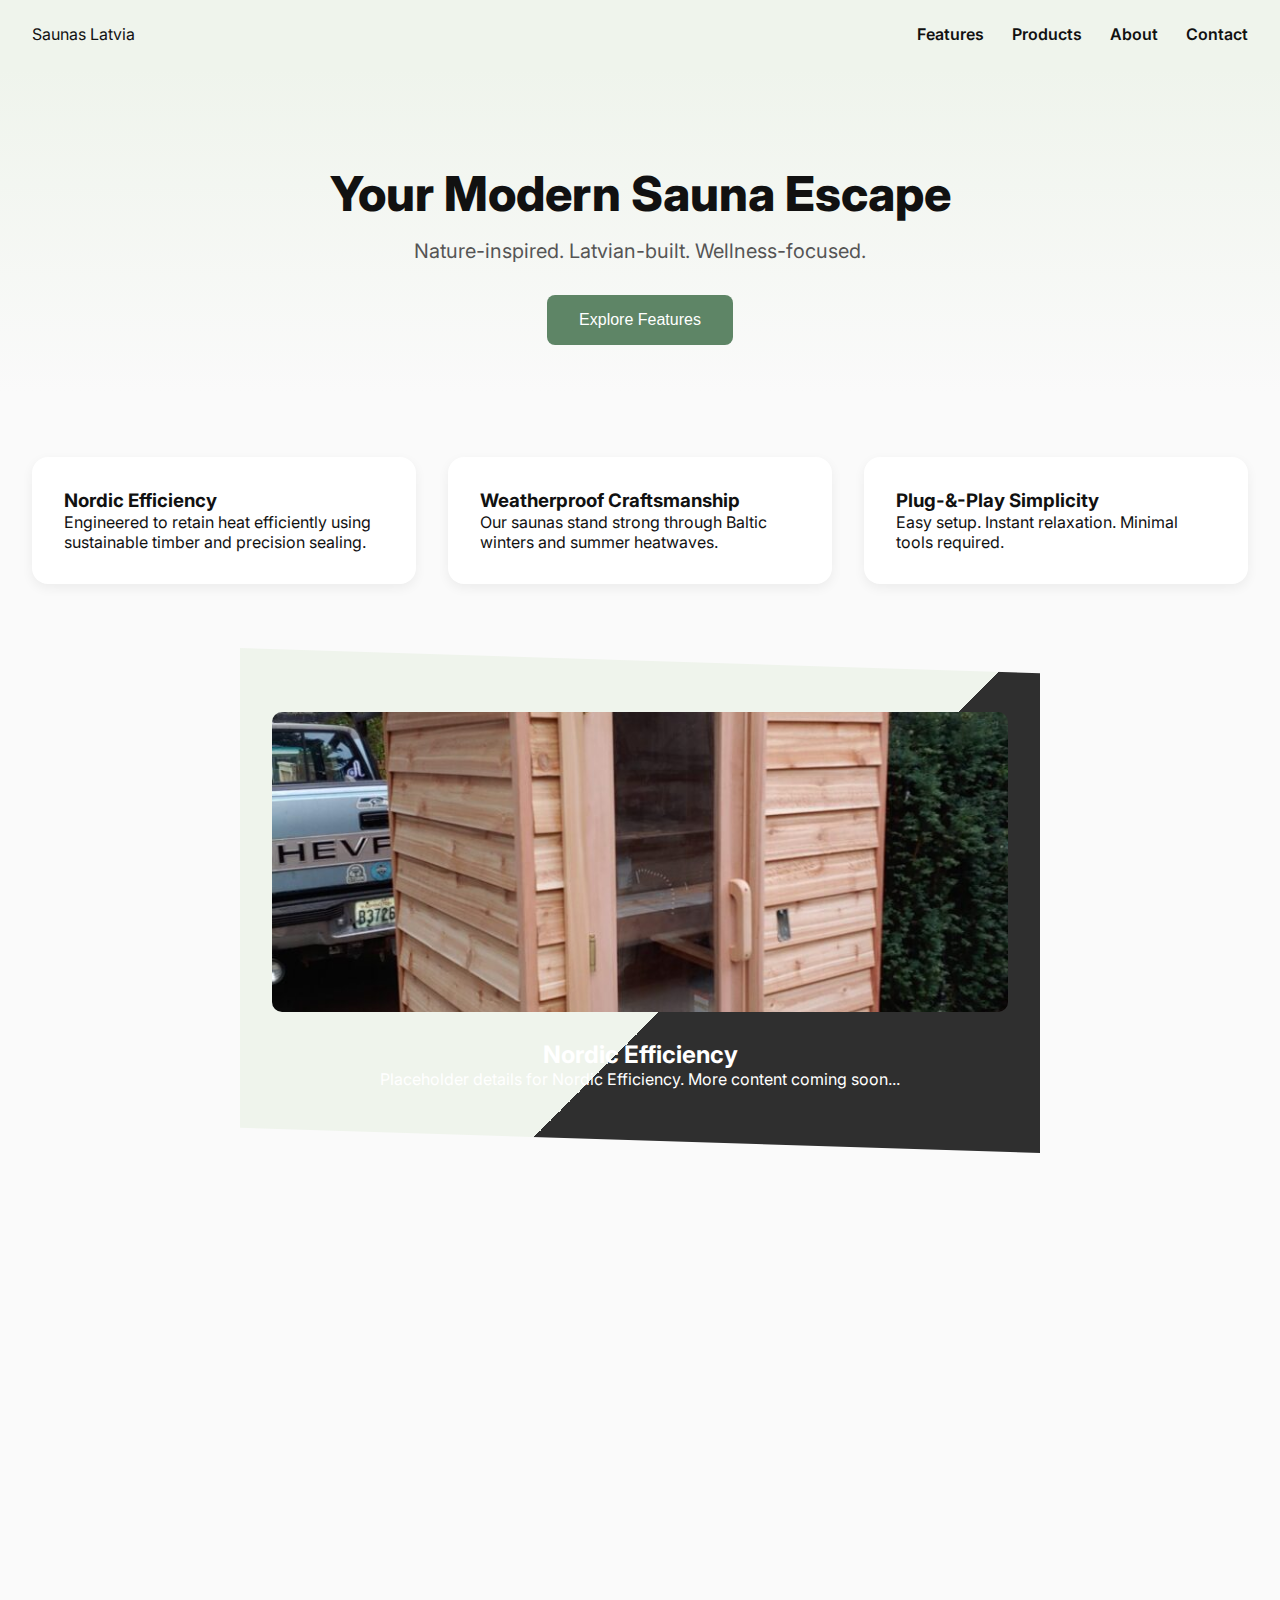
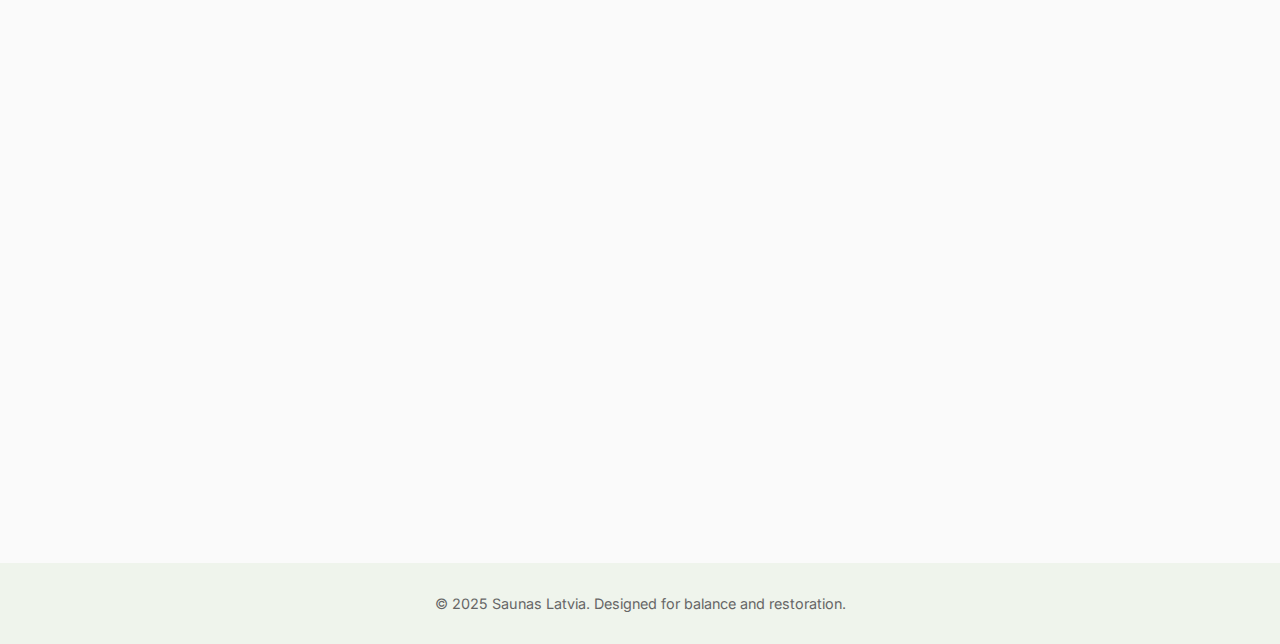
<file: index.html>
<!DOCTYPE html>
<html lang="en">
<head>
  <meta charset="UTF-8" />
  <meta name="viewport" content="width=device-width, initial-scale=1.0" />
  <title>Saunas Latvia | Modern Wellness</title>
  <meta name="description" content="Discover premium saunas for modern Latvian lifestyles. Designed for wellness and crafted with style." />
  <link rel="stylesheet" href="css/style.css" />
  <link href="https://fonts.googleapis.com/css2?family=Inter:wght@400;600;800&display=swap" rel="stylesheet">
  <style>
    #scrollTopBtn {
      display: none;
      position: fixed;
      bottom: 2rem;
      right: 2rem;
      z-index: 99;
      font-size: 1rem;
      padding: 0.75rem 1.25rem;
      border: none;
      background-color: #5e8566;
      color: white;
      border-radius: 8px;
      cursor: pointer;
      box-shadow: 0 4px 10px rgba(0, 0, 0, 0.15);
      transition: opacity 0.3s ease;
    }

    #scrollTopBtn:hover {
      background-color: #466c51;
    }

    .detail {
      opacity: 0;
      transform: translateY(40px);
      transition: all 0.6s ease;
      padding: 4rem 2rem;
      max-width: 800px;
      margin: 0 auto;
      text-align: center;
      background: linear-gradient(135deg, #eff4ec 60%, #2f2f2f 60%);
      color: white;
      clip-path: polygon(0 0, 100% 5%, 100% 100%, 0 95%);
    }

    .detail.visible {
      opacity: 1;
      transform: translateY(0);
    }

    .detail img {
      width: 100%;
      max-height: 300px;
      object-fit: cover;
      border-radius: 10px;
      margin-bottom: 1.5rem;
      background: #ccc;
    }
  </style>
</head>
<body>
  <header>
    <div class="logo">Saunas Latvia</div>
    <nav>
      <a href="#features">Features</a>
      <a href="products.html">Products</a>
      <a href="about.html">About</a>
      <a href="contact.html">Contact</a>
    </nav>
  </header>

  <section class="hero">
    <h1>Your Modern Sauna Escape</h1>
    <p>Nature-inspired. Latvian-built. Wellness-focused.</p>
    <button class="cta" onclick="scrollToFeatures()">Explore Features</button>
  </section>

  <section id="features" class="features">
    <div class="feature" onclick="scrollToDetail('detail1')">
      <h3>Nordic Efficiency</h3>
      <p>Engineered to retain heat efficiently using sustainable timber and precision sealing.</p>
    </div>
    <div class="feature" onclick="scrollToDetail('detail2')">
      <h3>Weatherproof Craftsmanship</h3>
      <p>Our saunas stand strong through Baltic winters and summer heatwaves.</p>
    </div>
    <div class="feature" onclick="scrollToDetail('detail3')">
      <h3>Plug-&-Play Simplicity</h3>
      <p>Easy setup. Instant relaxation. Minimal tools required.</p>
    </div>
  </section>

  <section id="detail1" class="detail">
    <img src="assets/nordic-placeholder.jpg" alt="Nordic Efficiency Placeholder">
    <h2>Nordic Efficiency</h2>
    <p>Placeholder details for Nordic Efficiency. More content coming soon...</p>
  </section>

  <section id="detail2" class="detail">
    <img src="assets/weatherproof-placeholder.jpg" alt="Weatherproof Craftsmanship Placeholder">
    <h2>Weatherproof Craftsmanship</h2>
    <p>Placeholder details for Weatherproof Craftsmanship. More content coming soon...</p>
  </section>

  <section id="detail3" class="detail">
    <img src="assets/plugnplay-placeholder.jpg" alt="Plug & Play Simplicity Placeholder">
    <h2>Plug-&-Play Simplicity</h2>
    <p>Placeholder details for Plug-&-Play Simplicity. More content coming soon...</p>
  </section>

  <footer>
    <p>© 2025 Saunas Latvia. Designed for balance and restoration.</p>
  </footer>

  <button id="scrollTopBtn" onclick="scrollToTop()">Back to Top</button>
  <script src="js/main.js"></script>
</body>
</html>
</file>
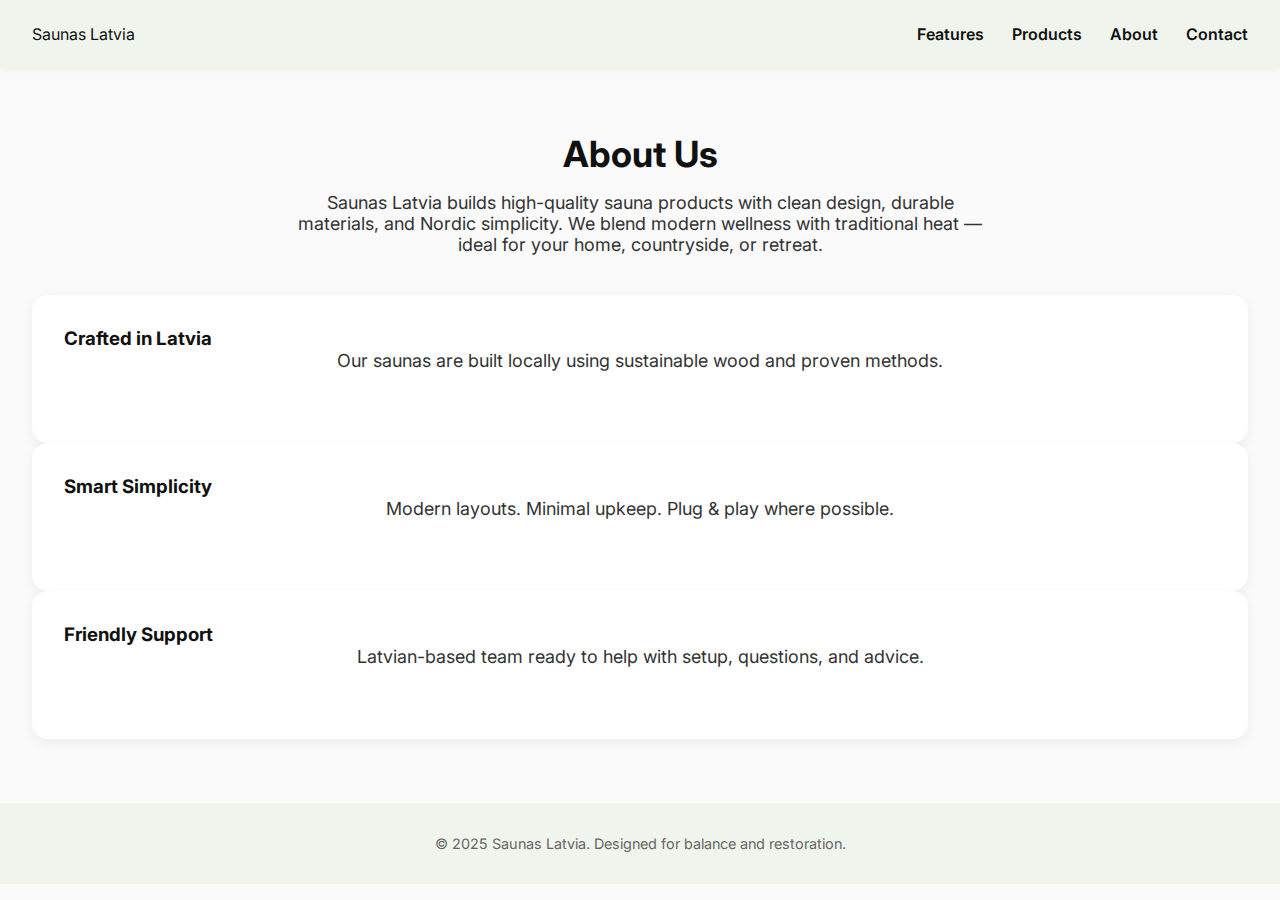
<file: about.html>
<!DOCTYPE html>
<html lang="en">
<head>
  <meta charset="UTF-8" />
  <meta name="viewport" content="width=device-width, initial-scale=1.0" />
  <title>About Us | Saunas Latvia</title>
  <meta name="description" content="Learn about Saunas Latvia — our mission, materials, and modern approach to wellness." />
  <link rel="stylesheet" href="css/style.css" />
  <link href="https://fonts.googleapis.com/css2?family=Inter:wght@400;600;800&display=swap" rel="stylesheet">
</head>
<body>
  <header>
    <div class="logo">Saunas Latvia</div>
    <nav>
      <a href="index.html#features">Features</a>
      <a href="products.html">Products</a>
      <a href="about.html">About</a>
      <a href="contact.html">Contact</a>
    </nav>
  </header>

  <section class="about fade-contrast">
    <div class="container">
      <h2>About Us</h2>
      <p>
        Saunas Latvia builds high-quality sauna products with clean design, durable materials, and Nordic simplicity. We blend modern wellness with traditional heat — ideal for your home, countryside, or retreat.
      </p>
      <div class="features">
        <div class="feature">
          <h3>Crafted in Latvia</h3>
          <p>Our saunas are built locally using sustainable wood and proven methods.</p>
        </div>
        <div class="feature">
          <h3>Smart Simplicity</h3>
          <p>Modern layouts. Minimal upkeep. Plug & play where possible.</p>
        </div>
        <div class="feature">
          <h3>Friendly Support</h3>
          <p>Latvian-based team ready to help with setup, questions, and advice.</p>
        </div>
      </div>
    </div>
  </section>

  <footer>
    <p>© 2025 Saunas Latvia. Designed for balance and restoration.</p>
  </footer>

  <button id="scrollTopBtn" onclick="scrollToTop()">Back to Top</button>
  <script src="js/main.js"></script>
  <script>
    const observer = new IntersectionObserver((entries) => {
      entries.forEach(entry => {
        if (entry.isIntersecting) {
          document.body.classList.add('fade-contrast');
        } else {
          document.body.classList.remove('fade-contrast');
        }
      });
    }, { threshold: 0.3 });

    observer.observe(document.querySelector('.about'));
  </script>
</body>
</html>
</file>
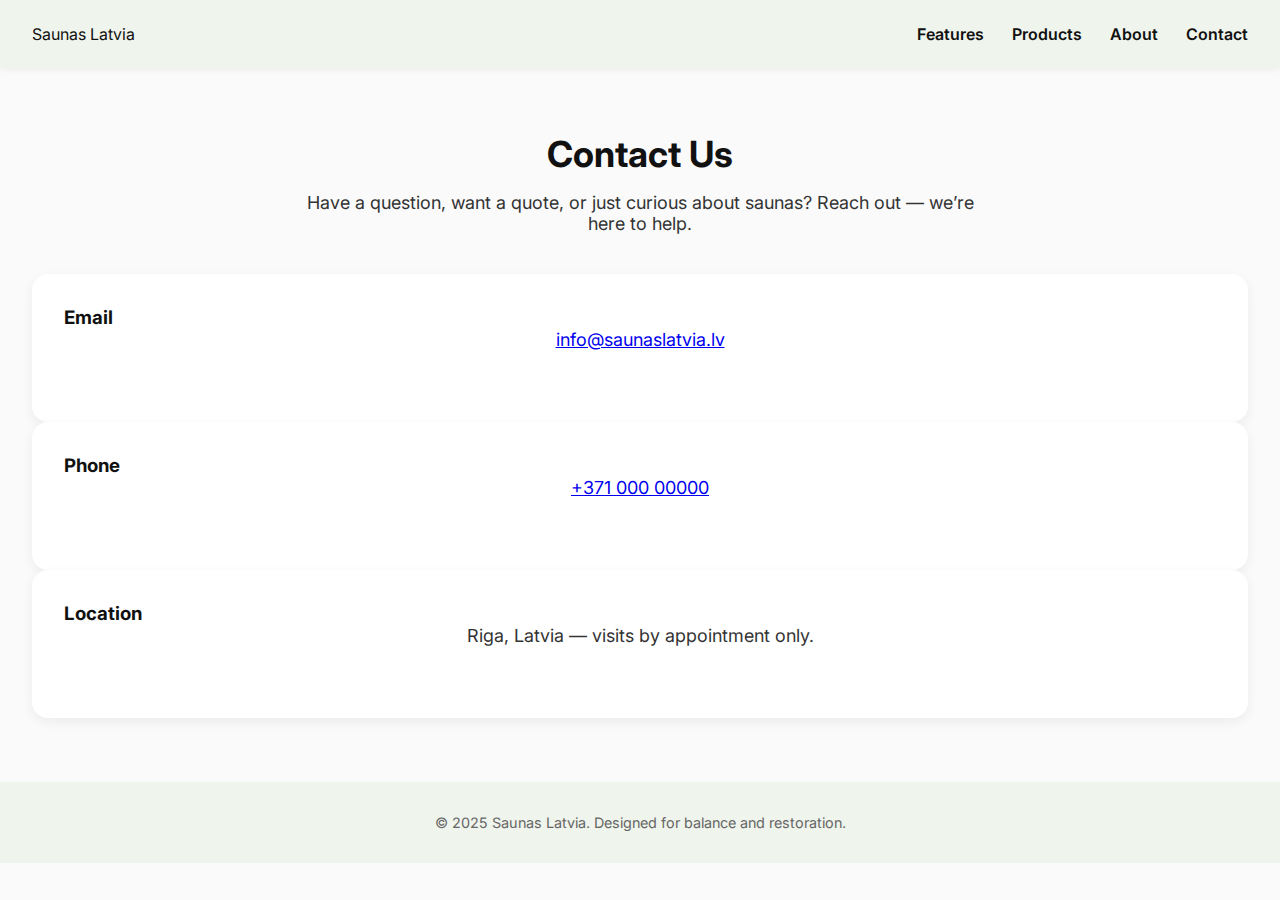
<file: contact.html>
<!DOCTYPE html>
<html lang="en">
<head>
  <meta charset="UTF-8" />
  <meta name="viewport" content="width=device-width, initial-scale=1.0" />
  <title>Contact | Saunas Latvia</title>
  <meta name="description" content="Reach out to Saunas Latvia — we're here to help with any questions or orders." />
  <link rel="stylesheet" href="css/style.css" />
  <link href="https://fonts.googleapis.com/css2?family=Inter:wght@400;600;800&display=swap" rel="stylesheet">
</head>
<body>
  <header>
    <div class="logo">Saunas Latvia</div>
    <nav>
      <a href="index.html#features">Features</a>
      <a href="products.html">Products</a>
      <a href="about.html">About</a>
      <a href="contact.html">Contact</a>
    </nav>
  </header>

  <section class="about fade-contrast">
    <div class="container">
      <h2>Contact Us</h2>
      <p>
        Have a question, want a quote, or just curious about saunas? Reach out — we’re here to help.
      </p>
      <div class="features">
        <div class="feature">
          <h3>Email</h3>
          <p><a href="mailto:info@saunaslatvia.lv">info@saunaslatvia.lv</a></p>
        </div>
        <div class="feature">
          <h3>Phone</h3>
          <p><a href="tel:+37100000000">+371 000 00000</a></p>
        </div>
        <div class="feature">
          <h3>Location</h3>
          <p>Riga, Latvia — visits by appointment only.</p>
        </div>
      </div>
    </div>
  </section>

  <footer>
    <p>© 2025 Saunas Latvia. Designed for balance and restoration.</p>
  </footer>

  <button id="scrollTopBtn" onclick="scrollToTop()">Back to Top</button>
  <script src="js/main.js"></script>
  <script>
    const observer = new IntersectionObserver((entries) => {
      entries.forEach(entry => {
        if (entry.isIntersecting) {
          document.body.classList.add('fade-contrast');
        } else {
          document.body.classList.remove('fade-contrast');
        }
      });
    }, { threshold: 0.3 });

    observer.observe(document.querySelector('.about'));
  </script>
</body>
</html>
</file>
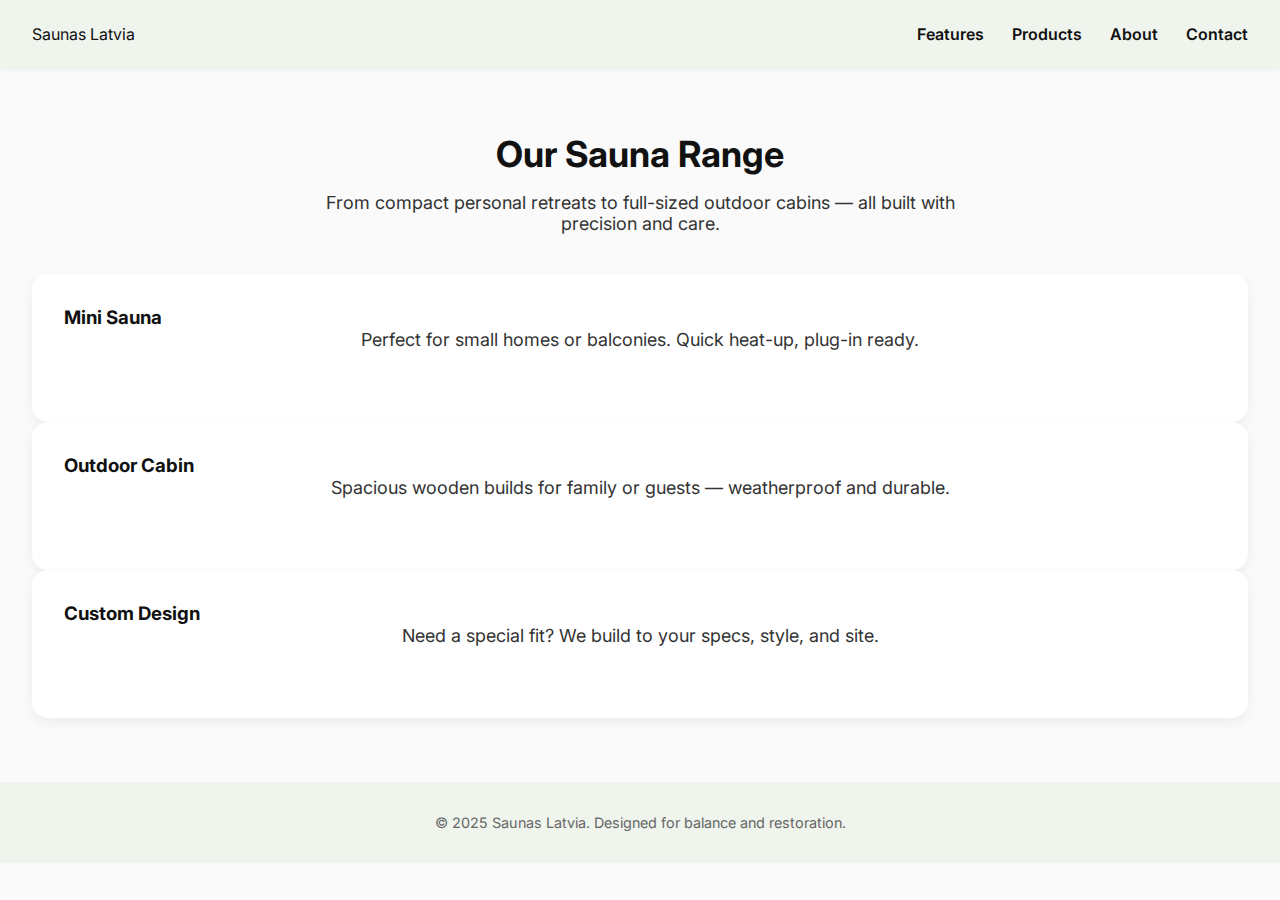
<file: products.html>
<!DOCTYPE html>
<html lang="en">
<head>
  <meta charset="UTF-8" />
  <meta name="viewport" content="width=device-width, initial-scale=1.0" />
  <title>Products | Saunas Latvia</title>
  <meta name="description" content="Browse our modern sauna products – efficient, elegant, and ready to install." />
  <link rel="stylesheet" href="css/style.css" />
  <link href="https://fonts.googleapis.com/css2?family=Inter:wght@400;600;800&display=swap" rel="stylesheet">
</head>
<body>
  <header>
    <div class="logo">Saunas Latvia</div>
    <nav>
      <a href="index.html#features">Features</a>
      <a href="products.html">Products</a>
      <a href="about.html">About</a>
      <a href="contact.html">Contact</a>
    </nav>
  </header>

  <section class="about fade-contrast">
    <div class="container">
      <h2>Our Sauna Range</h2>
      <p>From compact personal retreats to full-sized outdoor cabins — all built with precision and care.</p>
      <div class="features">
        <div class="feature">
          <h3>Mini Sauna</h3>
          <p>Perfect for small homes or balconies. Quick heat-up, plug-in ready.</p>
        </div>
        <div class="feature">
          <h3>Outdoor Cabin</h3>
          <p>Spacious wooden builds for family or guests — weatherproof and durable.</p>
        </div>
        <div class="feature">
          <h3>Custom Design</h3>
          <p>Need a special fit? We build to your specs, style, and site.</p>
        </div>
      </div>
    </div>
  </section>

  <footer>
    <p>© 2025 Saunas Latvia. Designed for balance and restoration.</p>
  </footer>

  <button id="scrollTopBtn" onclick="scrollToTop()">Back to Top</button>
  <script src="js/main.js"></script>
  <script>
    const observer = new IntersectionObserver((entries) => {
      entries.forEach(entry => {
        if (entry.isIntersecting) {
          document.body.classList.add('fade-contrast');
        } else {
          document.body.classList.remove('fade-contrast');
        }
      });
    }, { threshold: 0.3 });

    observer.observe(document.querySelector('.about'));
  </script>
</body>
</html>
</file>
<file: css/style.css>
/* =======================
   🌿 Base + Theme
========================== */
:root {
  --halure: #EFF4EC;
  --dark: #111;
  --accent: #5e8566;
  --bg: #fafafa;
}

* {
  margin: 0;
  padding: 0;
  box-sizing: border-box;
  scroll-behavior: smooth;
}

body {
  font-family: 'Inter', sans-serif;
  background: var(--bg);
  color: var(--dark);
}

/* =======================
   🔝 Header & Navigation
========================== */
header {
  background: var(--halure);
  padding: 1.5rem 2rem;
  display: flex;
  justify-content: space-between;
  align-items: center;
  box-shadow: 0 2px 5px rgba(0,0,0,0.05);
}

nav a {
  margin-left: 1.5rem;
  text-decoration: none;
  color: var(--dark);
  font-weight: 600;
}

/* =======================
   🏠 Hero Section (Home)
========================== */
.hero {
  text-align: center;
  padding: 6rem 2rem 3rem;
  background: linear-gradient(to bottom, var(--halure), transparent);
}

.hero h1 {
  font-size: 3rem;
  font-weight: 800;
}

.hero p {
  margin-top: 1rem;
  font-size: 1.25rem;
  color: #555;
}

/* =======================
   🟢 CTA Buttons
========================== */
.cta {
  margin-top: 2rem;
  padding: 1rem 2rem;
  background: var(--accent);
  color: white;
  border: none;
  border-radius: 8px;
  cursor: pointer;
  font-size: 1rem;
  transition: background 0.3s ease;
}

.cta:hover {
  background: #466c51;
}

/* =======================
   🔹 Home Features Grid
========================== */
section.features {
  display: grid;
  grid-template-columns: repeat(auto-fit, minmax(240px, 1fr));
  gap: 2rem;
  padding: 4rem 2rem;
}

.feature {
  background: white;
  padding: 2rem;
  border-radius: 1rem;
  box-shadow: 0 4px 12px rgba(0,0,0,0.06);
  transition: transform 0.2s ease;
}

.feature:hover {
  transform: translateY(-6px);
}

/* =======================
   📘 About Page
========================== */
.about {
  padding: 4rem 2rem;
}

.about h2 {
  text-align: center;
  font-size: 2.25rem;
  margin-bottom: 1rem;
}

.about p {
  text-align: center;
  max-width: 700px;
  margin: 0 auto 2.5rem;
  font-size: 1.125rem;
  color: #333;
}

.story {
  display: flex;
  flex-wrap: wrap;
  gap: 2rem;
  align-items: center;
  max-width: 1000px;
  margin: 0 auto;
}

.story-text {
  flex: 1 1 400px;
  font-size: 1.125rem;
  line-height: 1.7;
  color: #333;
}

.story-img {
  flex: 1 1 300px;
}

.story-img img {
  width: 100%;
  border-radius: 1rem;
  box-shadow: 0 8px 20px rgba(0, 0, 0, 0.08);
}

/* =======================
   🛒 Products Page
========================== */
.product-grid {
  display: grid;
  grid-template-columns: repeat(auto-fit, minmax(250px, 1fr));
  gap: 2rem;
  margin-top: 3rem;
}

.product-card {
  background: white;
  border-radius: 1rem;
  padding: 2rem;
  box-shadow: 0 4px 14px rgba(0,0,0,0.08);
  text-align: center;
  transition: transform 0.3s ease;
}

.product-card:hover {
  transform: translateY(-8px);
}

.product-card .tag {
  background: var(--accent);
  color: white;
  display: inline-block;
  padding: 0.25rem 0.75rem;
  border-radius: 999px;
  font-size: 0.75rem;
  margin-bottom: 1rem;
}

/* =======================
   ✉️ Contact Page
========================== */
.contact-grid {
  display: flex;
  flex-wrap: wrap;
  gap: 3rem;
  align-items: flex-start;
  margin-top: 2rem;
}

.contact-form, .contact-info {
  flex: 1 1 350px;
}

.contact-form form {
  display: flex;
  flex-direction: column;
  gap: 1rem;
}

.contact-form input,
.contact-form textarea {
  padding: 0.75rem 1rem;
  border: 1px solid #ccc;
  border-radius: 8px;
  font-size: 1rem;
  width: 100%;
}

/* =======================
   🔻 Footer
========================== */
footer {
  text-align: center;
  padding: 2rem;
  background: var(--halure);
  font-size: 0.9rem;
  color: #666;
}

/* =======================
   📱 Responsive
========================== */
@media (max-width: 768px) {
  header {
    flex-direction: column;
    gap: 1rem;
    text-align: center;
  }

  .hero h1 {
    font-size: 2rem;
  }

  .hero p {
    font-size: 1rem;
  }

  .cta {
    width: 100%;
    max-width: 300px;
  }

  .features {
    grid-template-columns: 1fr;
  }

  nav a {
    display: block;
    margin: 0.5rem 0;
  }
}

/* =======================
   ⬆️ Scroll-to-Top Button
========================== */
#scrollTopBtn {
  display: none;
  position: fixed;
  bottom: 2rem;
  right: 2rem;
  z-index: 99;
  font-size: 1rem;
  padding: 0.75rem 1.25rem;
  border: none;
  background-color: var(--accent);
  color: white;
  border-radius: 8px;
  cursor: pointer;
  box-shadow: 0 4px 10px rgba(0, 0, 0, 0.15);
  transition: opacity 0.3s ease;
}

#scrollTopBtn:hover {
  background-color: #466c51;
}

/* =======================
   🌓 Scroll Contrast Mode
========================== */
body.fade-contrast {
  background: repeating-linear-gradient(20deg, #1a1a1a, #1a1a1a 10px, #2a2a2a 10px, #2a2a2a 20px);
  color: #f2f2f2;
  transition: background 1s ease, color 1s ease;
}

/* =======================
   ✨ Detail Reveal Animation
========================== */
.detail {
  opacity: 0;
  transform: translateY(40px);
  transition: all 0.6s ease;
  padding: 4rem 2rem;
  max-width: 800px;
  margin: 0 auto;
  text-align: center;
  background: transparent;
}

.detail.visible {
  opacity: 1;
  transform: translateY(0);
}

.detail img {
  width: 100%;
  max-height: 300px;
  object-fit: cover;
  border-radius: 10px;
  margin-bottom: 1.5rem;
  background: #ccc;
}
</file>
